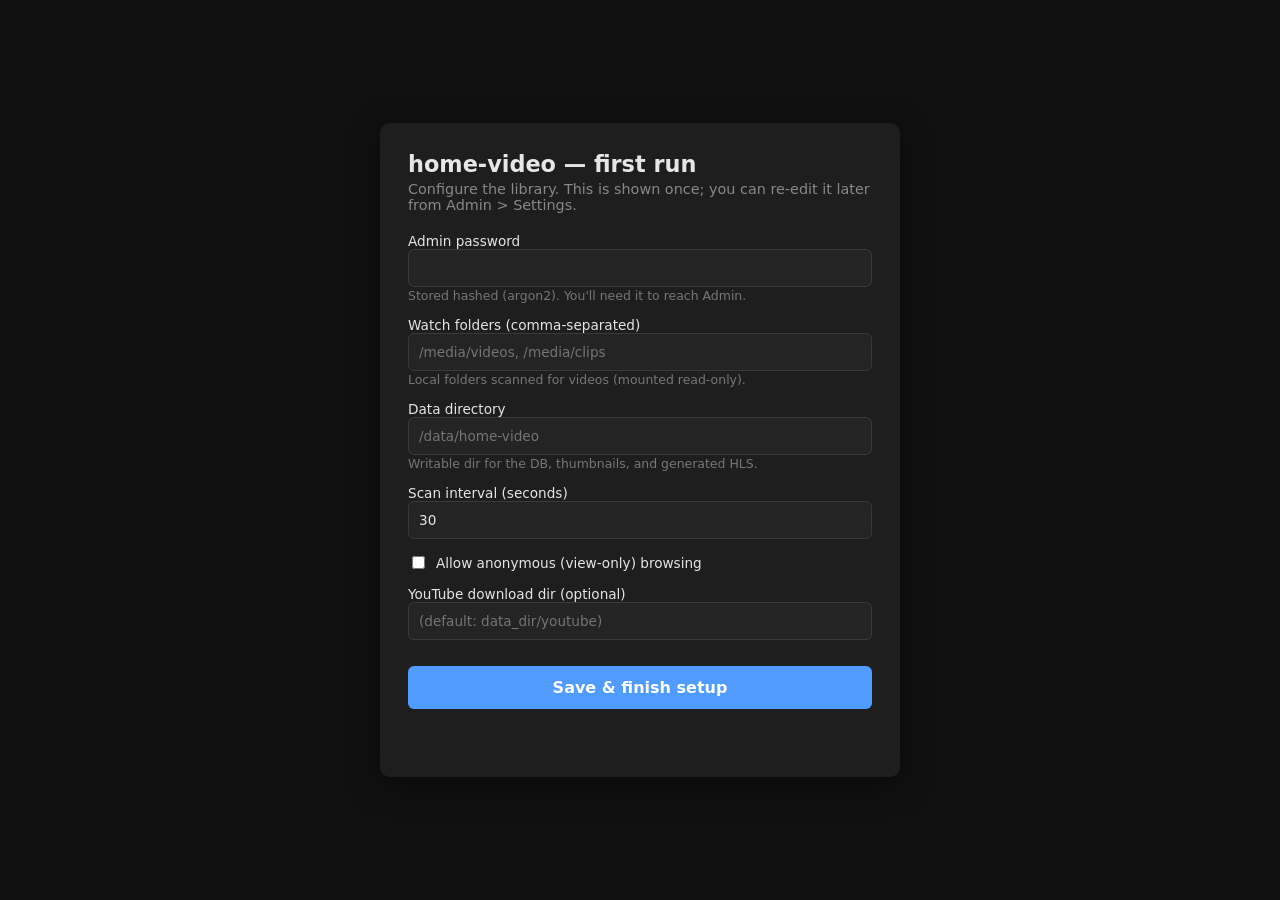
<file: static/setup.html>
<!DOCTYPE html>
<html lang="en">
<head>
  <meta charset="UTF-8">
  <meta name="viewport" content="width=device-width, initial-scale=1.0">
  <title>home-video — Setup</title>
  <style>
    :root { --bg:#111; --fg:#e6e6e6; --accent:#4f9bff; --card:#1e1e1e; --err:#ff5c5c; }
    * { box-sizing: border-box; }
    body { margin:0; font-family: system-ui, sans-serif; background:var(--bg); color:var(--fg);
           display:flex; align-items:center; justify-content:center; min-height:100vh; }
    .card { background:var(--card); border-radius:10px; padding:28px; width:100%; max-width:520px;
           box-shadow:0 8px 32px rgba(0,0,0,.5); }
    h1 { font-size:1.4rem; margin:0 0 4px; }
    .sub { color:#888; font-size:.9rem; margin:0 0 20px; }
    label { display:block; font-size:.85rem; margin:14px 0 4px; }
    input, textarea { width:100%; background:#242424; color:var(--fg); border:1px solid #3a3a3a;
                      border-radius:6px; padding:10px; font:inherit; }
    input:focus, textarea:focus { outline:none; border-color:var(--accent); }
    .hint { color:#777; font-size:.78rem; margin-top:3px; }
    .checkbox { display:flex; align-items:center; gap:8px; margin-top:14px; }
    .checkbox input { width:auto; }
    button { margin-top:22px; width:100%; padding:12px; background:var(--accent); color:#fff;
              border:0; border-radius:6px; font:inherit; font-weight:600; cursor:pointer; }
    button:disabled { opacity:.5; cursor:not-allowed; }
    .error { color:var(--err); font-size:.85rem; margin-top:12px; min-height:1em; }
  </style>
</head>
<body>
  <div class="card">
    <h1>home-video — first run</h1>
    <p class="sub">Configure the library. This is shown once; you can re-edit it later from Admin &gt; Settings.</p>

    <label>Admin password
      <input id="admin_password" type="password" autocomplete="new-password" required>
      <span class="hint">Stored hashed (argon2). You'll need it to reach Admin.</span>
    </label>

    <label>Watch folders (comma-separated)
      <input id="watch_dirs" type="text" placeholder="/media/videos, /media/clips" required>
      <span class="hint">Local folders scanned for videos (mounted read-only).</span>
    </label>

    <label>Data directory
      <input id="data_dir" type="text" placeholder="/data/home-video" required>
      <span class="hint">Writable dir for the DB, thumbnails, and generated HLS.</span>
    </label>

    <label>Scan interval (seconds)
      <input id="scan_interval_s" type="number" min="1" value="30" required>
    </label>

    <div class="checkbox">
      <input id="anonymous_view" type="checkbox">
      <label for="anonymous_view" style="margin:0; color:inherit;">Allow anonymous (view-only) browsing</label>
    </div>

    <label>YouTube download dir (optional)
      <input id="youtube_download_dir" type="text" placeholder="(default: data_dir/youtube)">
    </label>

    <button id="save" type="button">Save &amp; finish setup</button>
    <p class="error" id="error"></p>
  </div>

  <script>
    (function () {
      "use strict";
      var btn = document.getElementById("save");
      var err = document.getElementById("error");
      btn.addEventListener("click", function () {
        var payload = {
          admin_password: document.getElementById("admin_password").value,
          watch_dirs: document.getElementById("watch_dirs").value,
          data_dir: document.getElementById("data_dir").value,
          scan_interval_s: parseInt(document.getElementById("scan_interval_s").value, 10),
          anonymous_view: document.getElementById("anonymous_view").checked,
          youtube_download_dir: document.getElementById("youtube_download_dir").value || null
        };
        btn.disabled = true;
        err.textContent = "";
        fetch("/setup", {
          method: "POST",
          headers: { "Content-Type": "application/json" },
          body: JSON.stringify(payload)
        })
        .then(function (r) {
          if (r.status === 302 || r.status === 307) { window.location.href = "/admin"; return r; }
          return r.json().then(function (j) { throw new Error(j.error || r.statusText); });
        })
        .catch(function (e) { err.textContent = e.message; btn.disabled = false; });
      });
    })();
  </script>
</body>
</html>
</file>
